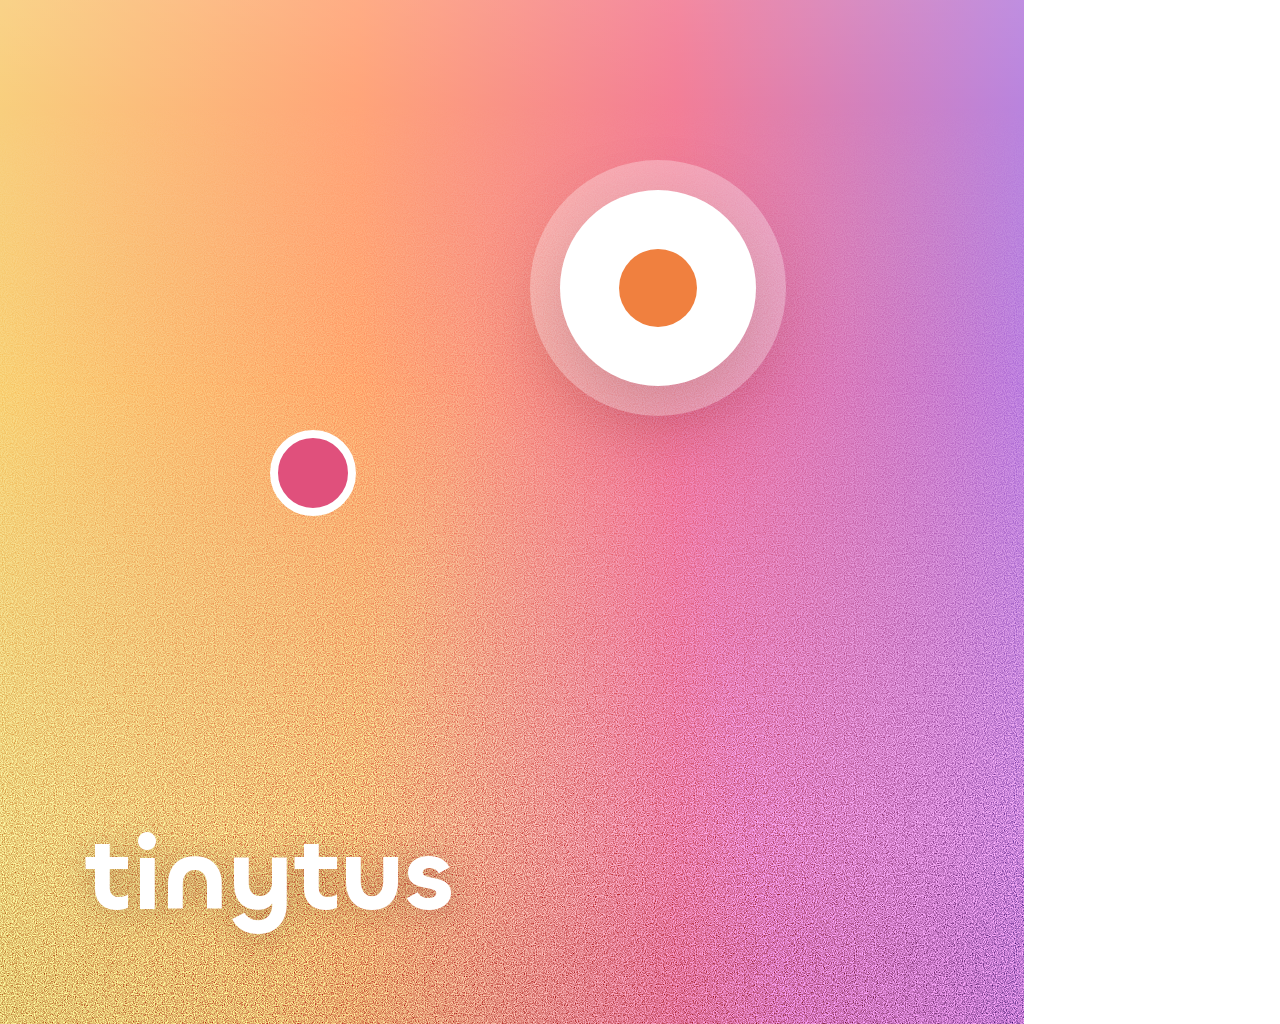
<file: images/source/cover.html>
<!doctype html><html><head><meta charset="utf-8"><link rel="stylesheet" href="common.css"><style>
body { width: 1024px; height: 1024px; overflow: hidden; }
.pad { width: 1024px; height: 1024px; }
.brand { position: absolute; left: 84px; bottom: 76px; font-family: Chillax; font-weight: 600; font-size: 104px; color: #fff; letter-spacing: -.01em; text-shadow: 0 4px 30px rgba(80,20,10,.25); }
</style></head><body>
<div class="pad"><div class="grain"></div>
  <div class="dot" style="--c:#f0803f;width:196px;height:196px;left:560px;top:190px;box-shadow:0 0 0 30px rgba(255,255,255,.3),0 30px 80px rgba(80,20,10,.35)"></div>
  <div class="dot small" style="--c:#e0507c;width:86px;height:86px;left:270px;top:430px;border-width:8px"></div>
  <div class="brand">tinytus</div>
</div>
</body></html>
</file>
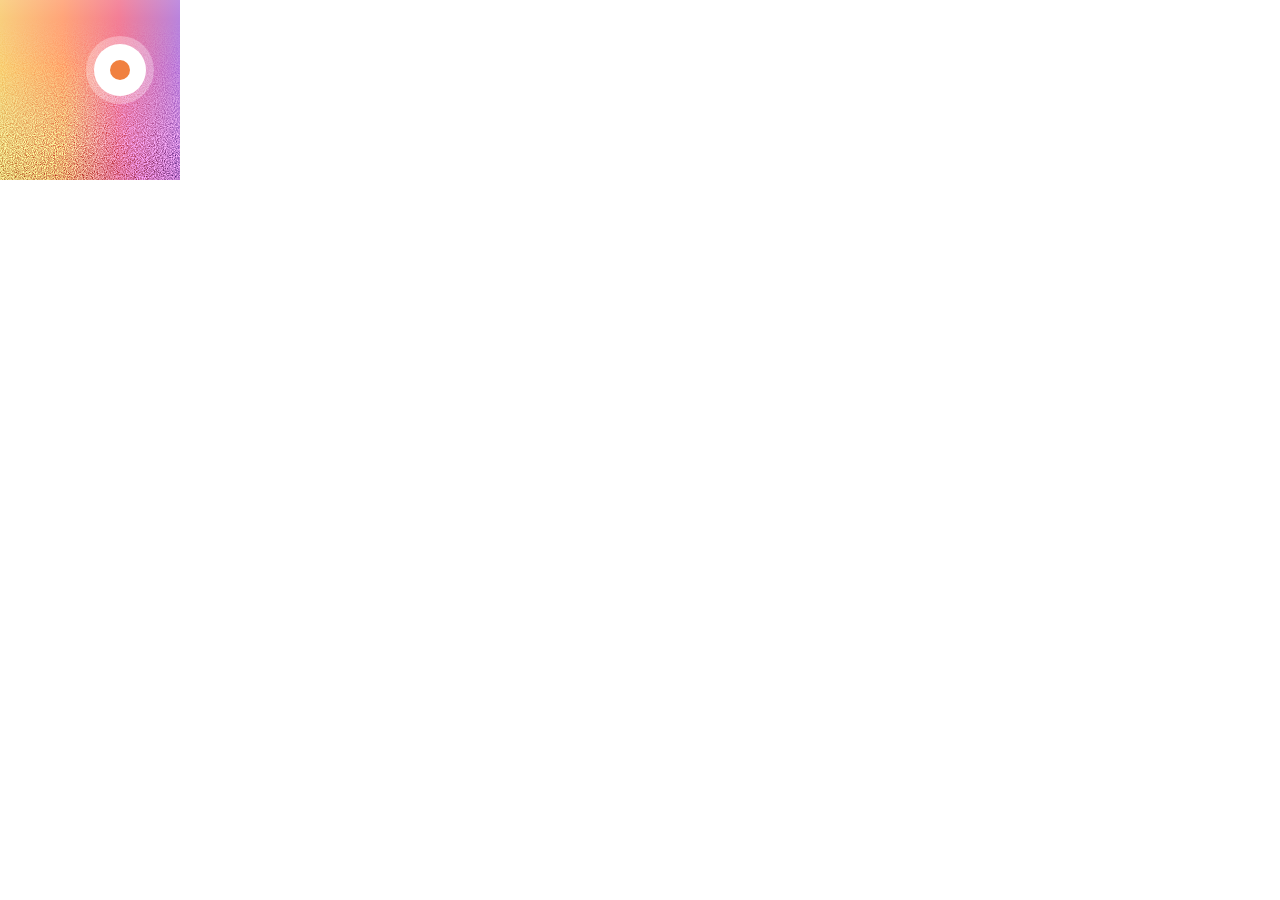
<file: images/source/icon.html>
<!doctype html><html><head><meta charset="utf-8"><link rel="stylesheet" href="common.css"><style>
body { width: 180px; height: 180px; overflow: hidden; }
.pad { width: 180px; height: 180px; }
</style></head><body><div class="pad"><div class="grain"></div>
<div class="dot" style="--c:#f0803f;width:52px;height:52px;left:94px;top:44px;box-shadow:0 0 0 8px rgba(255,255,255,.3)"></div></div></body></html>
</file>
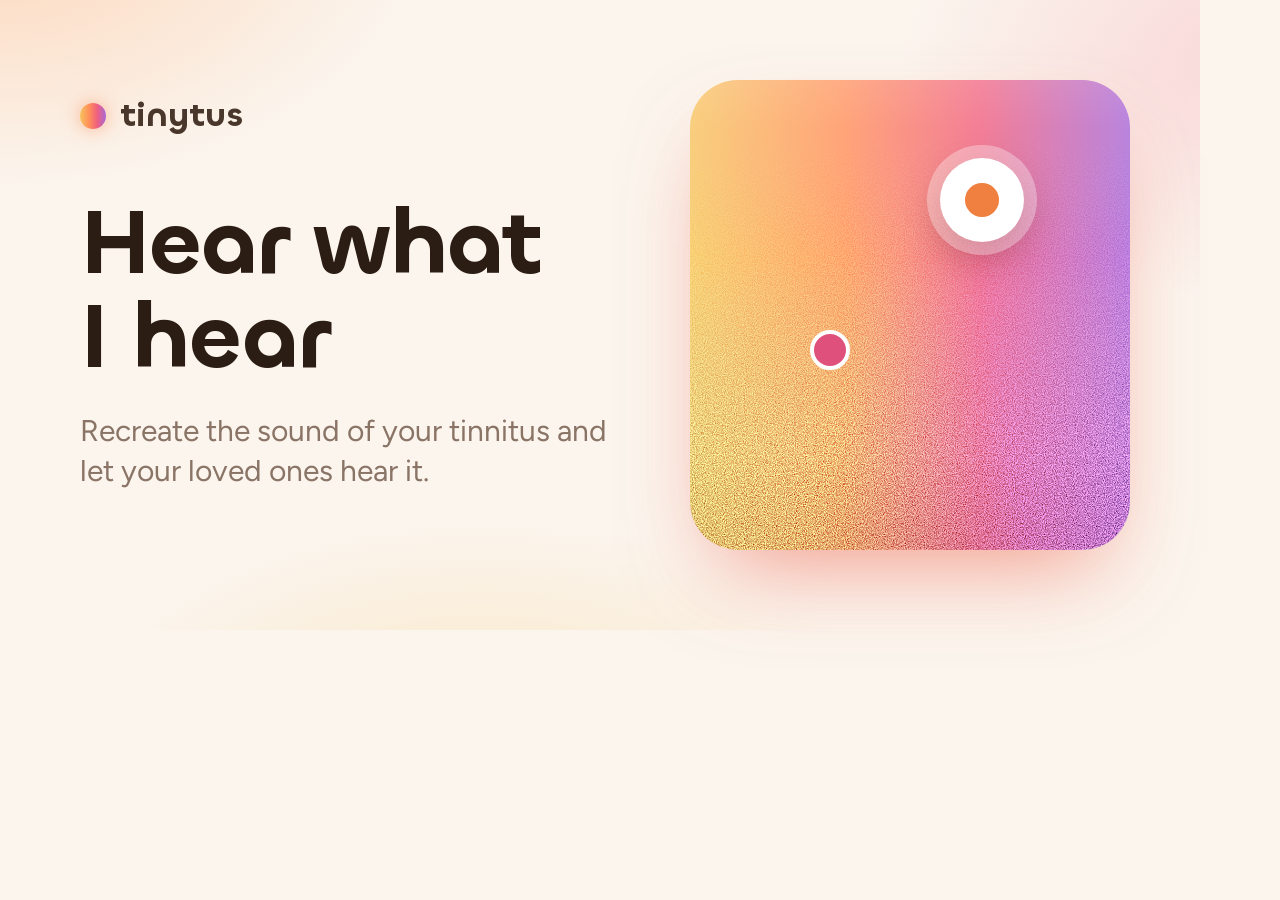
<file: images/source/og.html>
<!doctype html><html><head><meta charset="utf-8"><link rel="stylesheet" href="common.css"><style>
body { width: 1200px; height: 630px; background: #fbf5ee; font-family: Figtree, sans-serif; color: #2b1d14; overflow: hidden; position: relative; }
body::before { content: ""; position: absolute; inset: 0; background:
  radial-gradient(700px 420px at 0% -10%, rgba(255,170,110,.38), transparent 60%),
  radial-gradient(600px 400px at 105% 10%, rgba(240,96,126,.20), transparent 60%),
  radial-gradient(700px 400px at 40% 120%, rgba(247,195,95,.30), transparent 60%); }
.text { position: absolute; left: 80px; top: 92px; width: 560px; }
.brand { display: flex; align-items: center; gap: 14px; font-family: Chillax; font-weight: 600; font-size: 34px; color: #4a372b; }
.brand i { width: 26px; height: 26px; border-radius: 50%; background: var(--spec); box-shadow: 0 0 18px rgba(255,140,90,.6); }
h1 { font-family: Chillax; font-weight: 600; font-size: 92px; line-height: 1.02; letter-spacing: -.02em; margin-top: 58px; }
p { font-size: 30px; line-height: 1.35; color: #8a7466; margin-top: 26px; }
.pad { position: absolute; right: 70px; top: 80px; width: 440px; height: 470px; border-radius: 48px; box-shadow: 0 40px 90px -30px rgba(240,110,90,.7); }
</style></head><body>
<div class="text"><div class="brand"><i></i>tinytus</div><h1>Hear what I&nbsp;hear</h1><p>Recreate the sound of your tinnitus and let your loved ones hear it.</p></div>
<div class="pad"><div class="grain"></div>
  <div class="dot" style="--c:#f0803f;width:84px;height:84px;left:250px;top:78px;box-shadow:0 0 0 13px rgba(255,255,255,.32),0 16px 40px rgba(80,20,10,.35)"></div>
  <div class="dot small" style="--c:#e0507c;width:40px;height:40px;left:120px;top:250px"></div>
</div>
</body></html>
</file>
<file: images/source/common.css>
@import url("https://fonts.googleapis.com/css2?family=Figtree:wght@400..700&display=block");
@font-face { font-family: "Chillax"; src: url("../../fonts/Chillax-Variable.woff2") format("woff2"); font-weight: 200 700; }
:root { --spec: linear-gradient(90deg, #f7c35f 0%, #ff8f5a 35%, #f0607e 66%, #a967d6 100%); }
* { box-sizing: border-box; margin: 0; }
.pad { position: relative; overflow: hidden; background: var(--spec); }
.pad::before { content: ""; position: absolute; inset: 0; background: linear-gradient(to bottom, rgba(255,255,255,.26), rgba(255,255,255,0) 38%, rgba(60,20,30,.22)); }
.grain { position: absolute; inset: 0; mix-blend-mode: overlay;
  background-image: url("data:image/svg+xml,%3Csvg xmlns='http://www.w3.org/2000/svg' width='160' height='160'%3E%3Cfilter id='n'%3E%3CfeTurbulence type='fractalNoise' baseFrequency='.9' numOctaves='2' stitchTiles='stitch'/%3E%3CfeColorMatrix values='0 0 0 0 1 0 0 0 0 1 0 0 0 0 1 0 0 0 1.9 -.35'/%3E%3C/filter%3E%3Crect width='100%25' height='100%25' filter='url(%23n)'/%3E%3C/svg%3E");
  -webkit-mask-image: linear-gradient(to bottom, transparent 10%, rgba(0,0,0,.55) 50%, #000 80%); }
.grain::after { content: ""; position: absolute; inset: 0; mix-blend-mode: soft-light; opacity: .9;
  background-image: url("data:image/svg+xml,%3Csvg xmlns='http://www.w3.org/2000/svg' width='140' height='140'%3E%3Cfilter id='m'%3E%3CfeTurbulence type='fractalNoise' baseFrequency='1.1' numOctaves='2' seed='7' stitchTiles='stitch'/%3E%3CfeColorMatrix values='0 0 0 0 0 0 0 0 0 0 0 0 0 0 0 0 0 0 2.2 -.6'/%3E%3C/filter%3E%3Crect width='100%25' height='100%25' filter='url(%23m)'/%3E%3C/svg%3E");
  -webkit-mask-image: linear-gradient(to bottom, transparent 45%, #000 95%); }
.dot { position: absolute; border-radius: 50%; background: #fff; }
.dot::after { content: ""; position: absolute; inset: 30%; border-radius: 50%; background: var(--c); }
.dot.small { background: var(--c); border: 4px solid #fff; }
.dot.small::after { display: none; }
</file>
